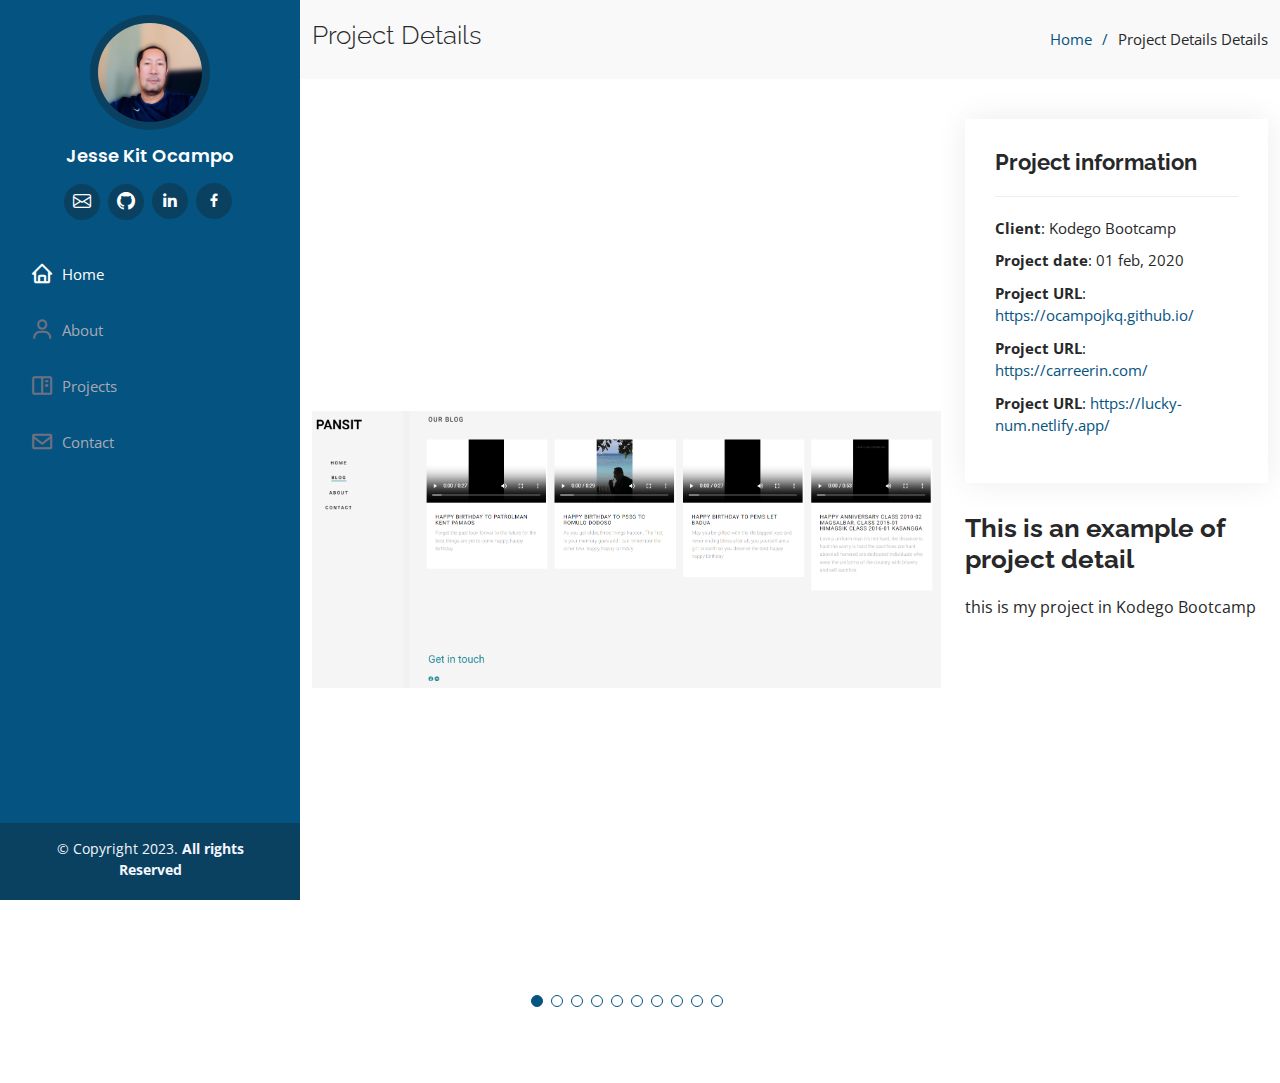
<file: portfolio-details.html>
<!DOCTYPE html>
<html lang="en">

<head>
  <meta charset="utf-8">
  <meta content="width=device-width, initial-scale=1.0" name="viewport">

  <title>Portfolio Details - iPortfolio Bootstrap Template</title>
  <meta content="" name="description">
  <meta content="" name="keywords">

  <!-- Favicons -->
  <link href="assets/img/favicon.png" rel="icon">
  <link href="assets/img/apple-touch-icon.png" rel="apple-touch-icon">

  <!-- Google Fonts -->
  <link href="https://fonts.googleapis.com/css?family=Open+Sans:300,300i,400,400i,600,600i,700,700i|Raleway:300,300i,400,400i,500,500i,600,600i,700,700i|Poppins:300,300i,400,400i,500,500i,600,600i,700,700i" rel="stylesheet">

  <!-- Vendor CSS Files -->
  <link href="assets/vendor/aos/aos.css" rel="stylesheet">
  <link href="assets/vendor/bootstrap/css/bootstrap.min.css" rel="stylesheet">
  <link href="assets/vendor/bootstrap-icons/bootstrap-icons.css" rel="stylesheet">
  <link href="assets/vendor/boxicons/css/boxicons.min.css" rel="stylesheet">
  <link href="assets/vendor/glightbox/css/glightbox.min.css" rel="stylesheet">
  <link href="assets/vendor/swiper/swiper-bundle.min.css" rel="stylesheet">

  <!-- Template Main CSS File -->
  <link href="assets/css/style.css" rel="stylesheet">

  <!-- =======================================================
  * Template Name: iPortfolio
  * Updated: Mar 10 2023 with Bootstrap v5.2.3
  * Template URL: https://bootstrapmade.com/iportfolio-bootstrap-portfolio-websites-template/
  * Author: BootstrapMade.com
  * License: https://bootstrapmade.com/license/
  ======================================================== -->
</head>

<body>

  <!-- ======= Mobile nav toggle button ======= -->
  <i class="bi bi-list mobile-nav-toggle d-xl-none"></i>

  <!-- ======= Header ======= -->
  <header id="header">
    <div class="d-flex flex-column">

      <div class="profile">
        <img src="assets/img/IMG_20230512_111714.png" alt="" class="img-fluid rounded-circle">
        <h1 class="text-light"><a href="index.html">Jesse Kit Ocampo</a></h1>
        <div class="social-links mt-3 text-center">
          <a href="mailto:ocampojessekit1@gmail.com" class="instagram" target="_blank"><i class="bi bi-envelope"></i></a>
          <a href="https://github.com/ocampojkq" class="instagram" target="_blank"><i class="bi bi-github"></i></i></a>
          <a href="https://www.linkedin.com/in/ocampokit/" class="linkedin" target="_blank"><i class="bx bxl-linkedin"></i></a>
         
          <a href="https://www.facebook.com/sspaniardd/" class="facebook" target="_blank"><i class="bx bxl-facebook"></i></a>
          
        </div>
      </div>

      <nav id="navbar" class="nav-menu navbar">
        <ul>
          <li><a href="index.html" class="nav-link scrollto active"><i class="bx bx-home"></i> <span>Home</span></a></li>
          <li><a href="index.html" class="nav-link scrollto"><i class="bx bx-user"></i> <span>About</span></a></li>
         
          <li><a href="index.html" class="nav-link scrollto"><i class="bx bx-book-content"></i> <span>Projects</span></a></li>
        
          <li><a href="index.html" class="nav-link scrollto"><i class="bx bx-envelope"></i> <span>Contact</span></a></li>
      </nav><!-- .nav-menu -->
    </div>
  </header><!-- End Header -->

  <main id="main">

    <!-- ======= Breadcrumbs ======= -->
    <section id="breadcrumbs" class="breadcrumbs">
      <div class="container">

        <div class="d-flex justify-content-between align-items-center">
          <h2>Project Details</h2>
          <ol>
            <li><a href="index.html">Home</a></li>
            <li>Project Details Details</li>
          </ol>
        </div>

      </div>
    </section><!-- End Breadcrumbs -->

    <!-- ======= Portfolio Details Section ======= -->
    <section id="portfolio-details" class="portfolio-details">
      <div class="container">

        <div class="row gy-4">

          <div class="col-lg-8">
            <div class="portfolio-details-slider swiper">
              <div class="swiper-wrapper align-items-center">
                <div class="swiper-slide">
                  <img src="assets/img/blog site and video edited.PNG" alt="">
                </div>
                <div class="swiper-slide">
                  <img src="assets/img/project1.PNG" alt="">
                </div>

                <div class="swiper-slide">
                  <img src="assets/img/project2img2.PNG" alt="">
                </div>

                <div class="swiper-slide">
                  <img src="assets/img/capstoneproject.PNG" alt="">
                </div>
                <div class="swiper-slide">
                  <img src="assets/img/age-calculator.PNG" alt="">
                </div>
                <div class="swiper-slide">
                  <img src="assets/img/qrrrrrrPNG.PNG" alt="">
                </div>
                <div class="swiper-slide">
                  <img src="assets/img/clone-calculator.PNG" alt="">
                </div>
                <div class="swiper-slide">
                  <img src="assets/img/expenses-chart.PNG" alt="">
                </div>

                <div class="swiper-slide">
                  <img src="assets/img/news-homepage.PNG" alt="">
                </div>

                <div class="swiper-slide">
                  <img src="assets/img/todolist.PNG" alt="">
                </div>

              </div>
              <div class="swiper-pagination"></div>
            </div>
          </div>

          <div class="col-lg-4">
            <div class="portfolio-info">
              <h3>Project information</h3>
              <ul>
                
                <li><strong>Client</strong>: Kodego Bootcamp</li>
                <li><strong>Project date</strong>: 01 feb, 2020</li>
                <li><strong>Project URL</strong>: <a href="https://ocampojkq.github.io/" target="_blank">https://ocampojkq.github.io/</a></li>
                <li><strong>Project URL</strong>: <a href="https://ocampojkq.github.io/" target="_blank">https://carreerin.com/</a></li>
                <li><strong>Project URL</strong>: <a href="https://ocampojkq.github.io/" target="_blank">https://lucky-num.netlify.app/</a></li>
              </ul>
            </div>
            <div class="portfolio-description">
              <h2>This is an example of project detail</h2>
              <p>
             this is my project in Kodego Bootcamp
              </p>
            </div>
          </div>

        </div>

      </div>
    </section><!-- End Portfolio Details Section -->

  </main><!-- End #main -->

  <!-- ======= Footer ======= -->
  <footer id="footer">
    <div class="container">
      <div class="copyright">
        &copy; Copyright 2023. <strong><span> All rights Reserved</span></strong>
      </div>
      <div class="credits">
        <!-- All the links in the footer should remain intact. -->
        <!-- You can delete the links only if you purchased the pro version. -->
        <!-- Licensing information: https://bootstrapmade.com/license/ -->
        <!-- Purchase the pro version with working PHP/AJAX contact form: https://bootstrapmade.com/iportfolio-bootstrap-portfolio-websites-template/ -->
        <!-- Designed by <a href="https://bootstrapmade.com/">BootstrapMade</a> -->
      </div>
    </div>
  </footer><!-- End  Footer -->

  <a href="#" class="back-to-top d-flex align-items-center justify-content-center"><i class="bi bi-arrow-up-short"></i></a>

  <!-- Vendor JS Files -->
  <script src="assets/vendor/purecounter/purecounter_vanilla.js"></script>
  <script src="assets/vendor/aos/aos.js"></script>
  <script src="assets/vendor/bootstrap/js/bootstrap.bundle.min.js"></script>
  <script src="assets/vendor/glightbox/js/glightbox.min.js"></script>
  <script src="assets/vendor/isotope-layout/isotope.pkgd.min.js"></script>
  <script src="assets/vendor/swiper/swiper-bundle.min.js"></script>
  <script src="assets/vendor/typed.js/typed.min.js"></script>
  <script src="assets/vendor/waypoints/noframework.waypoints.js"></script>
  <script src="assets/vendor/php-email-form/validate.js"></script>

  <!-- Template Main JS File -->
  <script src="assets/js/main.js"></script>

</body>

</html>
</file>
<file: assets/css/style.css>
/**
* Template Name: iPortfolio
* Updated: Mar 10 2023 with Bootstrap v5.2.3
* Template URL: https://bootstrapmade.com/iportfolio-bootstrap-portfolio-websites-template/
* Author: BootstrapMade.com
* License: https://bootstrapmade.com/license/
*/

/*--------------------------------------------------------------
# General
--------------------------------------------------------------*/
body {
  font-family: "Open Sans", sans-serif;
  color: #272829;
}

a {
  color: #055380;
  text-decoration: none;
}

a:hover {
  color: #055380;
  text-decoration: none;
}

h1,
h2,
h3,
h4,
h5,
h6 {
  font-family: "Raleway", sans-serif;
}

/*--------------------------------------------------------------
# Back to top button
--------------------------------------------------------------*/
.back-to-top {
  position: fixed;
  visibility: hidden;
  opacity: 0;
  right: 15px;
  bottom: 15px;
  z-index: 996;
  background: #055380;
  width: 40px;
  height: 40px;
  border-radius: 50px;
  transition: all 0.4s;
}

.back-to-top i {
  font-size: 28px;
  color: #fff;
  line-height: 0;
}

.back-to-top:hover {
  background: #055380;
  color: #fff;
}

.back-to-top.active {
  visibility: visible;
  opacity: 1;
}

/*--------------------------------------------------------------
# Header
--------------------------------------------------------------*/
#header {
  position: fixed;
  top: 0;
  left: 0;
  bottom: 0;
  width: 300px;
  transition: all ease-in-out 0.5s;
  z-index: 9997;
  transition: all 0.5s;
  padding: 0 15px;
  background: #055380;
  overflow-y: auto;
}



#header .profile img {
  margin: 15px auto;
  display: block;
  width: 120px;
  border: 8px solid #0a4161;
}

#header .profile h1 {
  font-size: 18px;
  margin: 0;
  padding: 0;
  font-weight: 600;
  -moz-text-align-last: center;
  text-align-last: center;
  font-family: "Poppins", sans-serif;
}

#header .profile h1 a,
#header .profile h1 a:hover {
  color: #fff;
  text-decoration: none;
}

#header .profile .social-links a {
  font-size: 18px;
  display: inline-block;
  background: #0a4161;
  color: #fff;
  line-height: 1;
  padding: 8px 0;
  margin-right: 4px;
  border-radius: 50%;
  text-align: center;
  width: 36px;
  height: 36px;
  transition: 0.3s;
}

#header .profile .social-links a:hover {
  background: #055380;
  color: #fff;
  text-decoration: none;
}

#main {
  margin-left: 300px;
}

@media (max-width: 1199px) {
  #header {
    left: -300px;
  }

  #main {
    margin-left: 0;
  }
}

/*--------------------------------------------------------------
# Navigation Menu
--------------------------------------------------------------*/
/* Desktop Navigation */
.nav-menu {
  padding: 30px 0 0 0;
}

.nav-menu * {
  margin: 0;
  padding: 0;
  list-style: none;
}

.nav-menu>ul>li {
  position: relative;
  white-space: nowrap;
}

.nav-menu a,
.nav-menu a:focus {
  display: flex;
  align-items: center;
  color: #a8a9b4;
  padding: 12px 15px;
  margin-bottom: 8px;
  transition: 0.3s;
  font-size: 15px;
}

.nav-menu a i,
.nav-menu a:focus i {
  font-size: 24px;
  padding-right: 8px;
  color: #6f7180;
}

.nav-menu a:hover,
.nav-menu .active,
.nav-menu .active:focus,
.nav-menu li:hover>a {
  text-decoration: none;
  color: #fff;
}

.nav-menu a:hover i,
.nav-menu .active i,
.nav-menu .active:focus i,
.nav-menu li:hover>a i {
  color: #fff;
}

/* Mobile Navigation */
.mobile-nav-toggle {
  position: fixed;
  right: 15px;
  top: 15px;
  z-index: 9998;
  border: 0;
  font-size: 24px;
  transition: all 0.4s;
  outline: none !important;
  background-color: #055380;
  color: #fff;
  width: 40px;
  height: 40px;
  display: inline-flex;
  align-items: center;
  justify-content: center;
  line-height: 0;
  border-radius: 50px;
  cursor: pointer;
}

.mobile-nav-active {
  overflow: hidden;
}

.mobile-nav-active #header {
  left: 0;
}

/*--------------------------------------------------------------
# Hero Section
--------------------------------------------------------------*/
#hero {
  width: 100%;
  height: 100vh;
  /* background: url("../img/ru7VPZHU_2x.jpg") top center; */
  background-size: cover;
}

.hero-container {
  position: relative; /* Ensure the container is positioned relative to its parent */
}

.content-overlay {
  position: absolute; /* Position the overlay content */
  top: 50%; /* Adjust the top position as needed */
  left: 50%; /* Adjust the left position as needed */
  transform: translate(-50%, -50%); /* Center the content horizontally and vertically */
  text-align: center; /* Center the text within the overlay */
  color: #fff; /* Set the text color to white or your desired color */
  z-index: 1; /* Ensure the overlay is positioned above the video */
}

.content-overlay h1,
.content-overlay p,
.content-overlay a {
  margin-bottom: 10px; /* Add some spacing between the elements */
}


#hero:before {
  content: "";
  /* background: rgba(5, 13, 24, 0.3); */
  position: absolute;
  bottom: 0;
  top: 0;
  left: 0;
  right: 0;
  z-index: 1;
}

#hero .hero-container {
  position: relative;
  z-index: 2;
  min-width: 300px;
}

#hero h1 {
  margin: 0 0 10px 0;
  font-size: 64px;
  font-weight: 700;
  line-height: 56px;
  color: #fff;
}

#hero p {
  color: #fff;
  margin-bottom: 50px;
  font-size: 26px;
  font-family: "Poppins", sans-serif;
}

#hero p span {
  color: #fff;
  padding-bottom: 4px;
  letter-spacing: 1px;
  border-bottom: 3px solid #055380;
}



@media (min-width: 1024px) {
  #hero {
    background-attachment: fixed;
  }
}

@media (max-width: 768px) {
  #hero h1 {
    font-size: 28px;
    line-height: 36px;
  }

  #hero h2 {
    font-size: 18px;
    line-height: 24px;
    margin-bottom: 30px;
  }
}

/*--------------------------------------------------------------
# Sections General
--------------------------------------------------------------*/
section {
  padding: 60px 0;
  overflow: hidden;
}

.section-bg {
  background: #f5f8fd;
}

.section-title {
  padding-bottom: 30px;
}

.section-title h2 {
  font-size: 32px;
  font-weight: bold;
  margin-bottom: 20px;
  padding-bottom: 20px;
  position: relative;
  color: #055380;
}

.section-title h2::after {
  content: "";
  position: absolute;
  display: block;
  width: 50px;
  height: 3px;
  background: #055380;
  bottom: 0;
  left: 0;
}

.section-title p {
  margin-bottom: 0;
}

/*--------------------------------------------------------------
# About
--------------------------------------------------------------*/
.about .content h3 {
  font-weight: 700;
  font-size: 26px;
  color: #055380;
}

.about .content ul {
  list-style: none;
  padding: 0;
}

.about .content ul li {
  margin-bottom: 20px;
  display: flex;
  align-items: center;
}

.about .content ul strong {
  margin-right: 10px;
}

.about .content ul i {
  font-size: 16px;
  margin-right: 5px;
  color: #055380;
  line-height: 0;
}

.about .content p:last-child {
  margin-bottom: 0;
}

/*--------------------------------------------------------------
# Facts
--------------------------------------------------------------*/
.facts {
  padding-bottom: 30px;
}

.facts .count-box {
  padding: 30px;
  width: 100%;
}

.facts .count-box i {
  display: block;
  font-size: 44px;
  color: #055380;
  float: left;
  line-height: 0;
}

.facts .count-box span {
  font-size: 48px;
  line-height: 40px;
  display: block;
  font-weight: 700;
  color: #050d18;
  margin-left: 60px;
}

.facts .count-box p {
  padding: 15px 0 0 0;
  margin: 0 0 0 60px;
  font-family: "Raleway", sans-serif;
  font-size: 14px;
  color: #055380;
}

.facts .count-box a {
  font-weight: 600;
  display: block;
  margin-top: 20px;
  color: #055380;
  font-size: 15px;
  font-family: "Poppins", sans-serif;
  transition: ease-in-out 0.3s;
}

.facts .count-box a:hover {
  color: #055380;
}

/*--------------------------------------------------------------
# Akills
--------------------------------------------------------------*/
.skills .progress {
  height: 60px;
  display: block;
  background: none;
  border-radius: 0;
}

.skills .progress .skill {
  padding: 0;
  margin: 0 0 6px 0;
  text-transform: uppercase;
  display: block;
  font-weight: 600;
  font-family: "Poppins", sans-serif;
  color: #050d18;
}

.skills .progress .skill .val {
  float: right;
  font-style: normal;
}

.skills .progress-bar-wrap {
  background: #dce8f8;
  height: 10px;
}

.skills .progress-bar {
  width: 1px;
  height: 10px;
  transition: 0.9s;
 
}
.html{
  background-color: #f06529;
}
.css{
  background-color: #2965f1;;
}
.js{
  background-color: #F0DB4F;;
}
.php{
  background-color: #777BB3;;
}
.bootstrap{
  background-color: #5a23c8;;
}
.react{
  background-color: #61DBFB;;
}
.node{
  background-color: #68A063;;
}
.laravel{
  background-color: #F05340;;
}

.fa-chrome{
color: #055380;
}
/*--------------------------------------------------------------
# Resume
--------------------------------------------------------------*/
.resume .resume-title {
  font-size: 26px;
  font-weight: 700;
  margin-top: 20px;
  margin-bottom: 20px;
  color: #050d18;
}

.resume .resume-item {
  padding: 0 0 20px 20px;
  margin-top: -2px;
  border-left: 2px solid #055380;
  position: relative;
}

.resume .resume-item h4 {
  line-height: 18px;
  font-size: 18px;
  font-weight: 600;
  text-transform: uppercase;
  font-family: "Poppins", sans-serif;
  color: #050d18;
  margin-bottom: 10px;
}

.resume .resume-item h5 {
  font-size: 16px;
  background: #e4edf9;
  padding: 5px 15px;
  display: inline-block;
  font-weight: 600;
  margin-bottom: 10px;
}

.resume .resume-item ul {
  padding-left: 20px;
}

.resume .resume-item ul li {
  padding-bottom: 10px;
}

.resume .resume-item:last-child {
  padding-bottom: 0;
}

.resume .resume-item::before {
  content: "";
  position: absolute;
  width: 16px;
  height: 16px;
  border-radius: 50px;
  left: -9px;
  top: 0;
  background: #fff;
  border: 2px solid #055380;
}

/*--------------------------------------------------------------
# Portfolio
--------------------------------------------------------------*/
.portfolio .portfolio-item {
  margin-bottom: 30px;
}

.portfolio #portfolio-flters {
  padding: 0;
  margin: 0 auto 35px auto;
  list-style: none;
  text-align: center;
  background: #fff;
  border-radius: 50px;
  padding: 2px 15px;
}

.portfolio #portfolio-flters li {
  cursor: pointer;
  display: inline-block;
  padding: 10px 15px 8px 15px;
  font-size: 14px;
  font-weight: 600;
  line-height: 1;
  text-transform: uppercase;
  color: #272829;
  margin-bottom: 5px;
  transition: all 0.3s ease-in-out;
}

.portfolio #portfolio-flters li:hover,
.portfolio #portfolio-flters li.filter-active {
  color: #055380;
}

.portfolio #portfolio-flters li:last-child {
  margin-right: 0;
}

.portfolio .portfolio-wrap {
  transition: 0.3s;
  position: relative;
  overflow: hidden;
  z-index: 1;
}

.portfolio .portfolio-wrap::before {
  content: "";
  background: rgba(255, 255, 255, 0.5);
  position: absolute;
  left: 0;
  right: 0;
  top: 0;
  bottom: 0;
  transition: all ease-in-out 0.3s;
  z-index: 2;
  opacity: 0;
}

.portfolio .portfolio-wrap .portfolio-links {
  opacity: 1;
  left: 0;
  right: 0;
  bottom: -60px;
  z-index: 3;
  position: absolute;
  transition: all ease-in-out 0.3s;
  display: flex;
  justify-content: center;
}

.portfolio .portfolio-wrap .portfolio-links a {
  color: #fff;
  font-size: 28px;
  text-align: center;
  background: #055380;
  transition: 0.3s;
  width: 50%;
}

.portfolio .portfolio-wrap .portfolio-links a:hover {
  background: #055380;
}

.portfolio .portfolio-wrap .portfolio-links a+a {
  border-left: 1px solid #055380;
}

.portfolio .portfolio-wrap:hover::before {
  top: 0;
  left: 0;
  right: 0;
  bottom: 0;
  opacity: 1;
}

.portfolio .portfolio-wrap:hover .portfolio-links {
  opacity: 1;
  bottom: 0;
}

/*--------------------------------------------------------------
# Portfolio Details
--------------------------------------------------------------*/
.portfolio-details {
  padding-top: 40px;
}

.portfolio-details .portfolio-details-slider img {
  width: 100%;
}

.portfolio-details .portfolio-details-slider .swiper-pagination {
  margin-top: 20px;
  position: relative;
}

.portfolio-details .portfolio-details-slider .swiper-pagination .swiper-pagination-bullet {
  width: 12px;
  height: 12px;
  background-color: #fff;
  opacity: 1;
  border: 1px solid #055380;
}

.portfolio-details .portfolio-details-slider .swiper-pagination .swiper-pagination-bullet-active {
  background-color: #055380;
}

.portfolio-details .portfolio-info {
  padding: 30px;
  box-shadow: 0px 0 30px rgba(5, 13, 24, 0.08);
}

.portfolio-details .portfolio-info h3 {
  font-size: 22px;
  font-weight: 700;
  margin-bottom: 20px;
  padding-bottom: 20px;
  border-bottom: 1px solid #eee;
}

.portfolio-details .portfolio-info ul {
  list-style: none;
  padding: 0;
  font-size: 15px;
}

.portfolio-details .portfolio-info ul li+li {
  margin-top: 10px;
}

.portfolio-details .portfolio-description {
  padding-top: 30px;
}

.portfolio-details .portfolio-description h2 {
  font-size: 26px;
  font-weight: 700;
  margin-bottom: 20px;
}

.portfolio-details .portfolio-description p {
  padding: 0;
}

/*--------------------------------------------------------------
# Services
--------------------------------------------------------------*/
.services .icon-box {
  margin-bottom: 20px;
}

.services .icon {
  float: left;
  display: flex;
  align-items: center;
  justify-content: center;
  width: 54px;
  height: 54px;
  background: #055380;
  border-radius: 50%;
  transition: 0.5s;
  border: 1px solid #055380;
}

.services .icon i {
  color: #fff;
  font-size: 24px;
  line-height: 0;
}

.services .icon-box:hover .icon {
  background: #fff;
}

.services .icon-box:hover .icon i {
  color: #149ddd;
}

.services .title {
  margin-left: 80px;
  font-weight: 700;
  margin-bottom: 15px;
  font-size: 18px;
}

.services .title a {
  color: #343a40;
}

.services .title a:hover {
  color: #055380;
}

.services .description {
  margin-left: 80px;
  line-height: 24px;
  font-size: 14px;
}

/*--------------------------------------------------------------
# Testimonials
--------------------------------------------------------------*/
.testimonials .testimonials-carousel,
.testimonials .testimonials-slider {
  overflow: hidden;
}

.testimonials .testimonial-item {
  box-sizing: content-box;
  text-align: center;
  min-height: 320px;
}

.testimonials .testimonial-item .testimonial-img {
  width: 90px;
  border-radius: 50%;
  margin: 0 auto;
}

.testimonials .testimonial-item h3 {
  font-size: 18px;
  font-weight: bold;
  margin: 10px 0 5px 0;
  color: #111;
}

.testimonials .testimonial-item h4 {
  font-size: 14px;
  color: #999;
  margin: 0;
}

.testimonials .testimonial-item .quote-icon-left,
.testimonials .testimonial-item .quote-icon-right {
  color: #c3e8fa;
  font-size: 26px;
}

.testimonials .testimonial-item .quote-icon-left {
  display: inline-block;
  left: -5px;
  position: relative;
}

.testimonials .testimonial-item .quote-icon-right {
  display: inline-block;
  right: -5px;
  position: relative;
  top: 10px;
}

.testimonials .testimonial-item p {
  font-style: italic;
  margin: 0 15px 15px 15px;
  padding: 20px;
  background: #fff;
  position: relative;
  margin-bottom: 35px;
  border-radius: 6px;
  box-shadow: 0px 2px 15px rgba(0, 0, 0, 0.1);
}

.testimonials .testimonial-item p::after {
  content: "";
  width: 0;
  height: 0;
  border-top: 20px solid #fff;
  border-right: 20px solid transparent;
  border-left: 20px solid transparent;
  position: absolute;
  bottom: -20px;
  left: calc(50% - 20px);
}

.testimonials .swiper-pagination {
  margin-top: 20px;
  position: relative;
}

.testimonials .swiper-pagination .swiper-pagination-bullet {
  width: 12px;
  height: 12px;
  background-color: #fff;
  opacity: 1;
  border: 1px solid #055380;
}

.testimonials .swiper-pagination .swiper-pagination-bullet-active {
  background-color: #055380;
}

/*--------------------------------------------------------------
# Contact
--------------------------------------------------------------*/
.contact {
  padding-bottom: 130px;
}

.contact .info {
  padding: 30px;
  background: #fff;
  width: 100%;
  box-shadow: 0 0 24px 0 rgba(0, 0, 0, 0.12);
}

.contact .info i {
  font-size: 20px;
  color: #055380;
  float: left;
  width: 44px;
  height: 44px;
  background: #dff3fc;
  display: flex;
  justify-content: center;
  align-items: center;
  border-radius: 50px;
  transition: all 0.3s ease-in-out;
}

.contact .info h4 {
  padding: 0 0 0 60px;
  font-size: 22px;
  font-weight: 600;
  margin-bottom: 5px;
  color: #050d18;
}

.contact .info p {
  padding: 0 0 10px 60px;
  margin-bottom: 20px;
  font-size: 14px;
  color: #055380;
}

.contact .info .email p {
  padding-top: 5px;
}

.contact .info .social-links {
  padding-left: 60px;
}

.contact .info .social-links a {
  font-size: 18px;
  display: inline-block;
  background: #333;
  color: #fff;
  line-height: 1;
  padding: 8px 0;
  border-radius: 50%;
  text-align: center;
  width: 36px;
  height: 36px;
  transition: 0.3s;
  margin-right: 10px;
}

.contact .info .social-links a:hover {
  background: #055380;
  color: #fff;
}

.contact .info .email:hover i,
.contact .info .address:hover i,
.contact .info .phone:hover i {
  background: #055380;
  color: #fff;
}

.contact .php-email-form {
  width: 100%;
  padding: 30px;
  background: #fff;
  box-shadow: 0 0 24px 0 rgba(0, 0, 0, 0.12);
}

.contact .php-email-form .form-group {
  padding-bottom: 8px;
}

.contact .php-email-form .validate {
  display: none;
  color: red;
  margin: 0 0 15px 0;
  font-weight: 400;
  font-size: 13px;
}

.contact .php-email-form .error-message {
  display: none;
  color: #fff;
  background: #ed3c0d;
  text-align: left;
  padding: 15px;
  font-weight: 600;
}

.contact .php-email-form .error-message br+br {
  margin-top: 25px;
}

.contact .php-email-form .sent-message {
  display: none;
  color: #fff;
  background: #18d26e;
  text-align: center;
  padding: 15px;
  font-weight: 600;
}

.contact .php-email-form .loading {
  display: none;
  background: #fff;
  text-align: center;
  padding: 15px;
}

.contact .php-email-form .loading:before {
  content: "";
  display: inline-block;
  border-radius: 50%;
  width: 24px;
  height: 24px;
  margin: 0 10px -6px 0;
  border: 3px solid #18d26e;
  border-top-color: #eee;
  animation: animate-loading 1s linear infinite;
}

.contact .php-email-form .form-group {
  margin-bottom: 15px;
}

.contact .php-email-form label {
  padding-bottom: 8px;
}

.contact .php-email-form input,
.contact .php-email-form textarea {
  border-radius: 0;
  box-shadow: none;
  font-size: 14px;
}

.contact .php-email-form input {
  height: 44px;
}

.contact .php-email-form textarea {
  padding: 10px 15px;
}

.contact .php-email-form button[type=submit] {
  background: #055380;
  border: 0;
  padding: 10px 24px;
  color: #fff;
  transition: 0.4s;
  border-radius: 4px;
}

.contact .php-email-form button[type=submit]:hover {
  background: #055380;
}

@keyframes animate-loading {
  0% {
    transform: rotate(0deg);
  }

  100% {
    transform: rotate(360deg);
  }
}

/*--------------------------------------------------------------
# Breadcrumbs
--------------------------------------------------------------*/
.breadcrumbs {
  padding: 20px 0;
  background: #f9f9f9;
}

.breadcrumbs h2 {
  font-size: 26px;
  font-weight: 300;
}

.breadcrumbs ol {
  display: flex;
  flex-wrap: wrap;
  list-style: none;
  padding: 0;
  margin: 0;
  font-size: 15px;
}

.breadcrumbs ol li+li {
  padding-left: 10px;
}

.breadcrumbs ol li+li::before {
  display: inline-block;
  padding-right: 10px;
  color: #055380;
  content: "/";
}

@media (max-width: 768px) {
  .breadcrumbs .d-flex {
    display: block !important;
  }

  .breadcrumbs ol {
    display: block;
  }

  .breadcrumbs ol li {
    display: inline-block;
  }
}

/*--------------------------------------------------------------
# Footer
--------------------------------------------------------------*/
#footer {
  padding: 15px;
  color: #f4f6fd;
  font-size: 14px;
  position: fixed;
  left: 0;
  bottom: 0;
  width: 300px;
  z-index: 9999;
  background: #0a4161;
}

#footer .copyright {
  text-align: center;
}

#footer .credits {
  padding-top: 5px;
  text-align: center;
  font-size: 13px;
  color: #eaebf0;
}

@media (max-width: 1199px) {
  #footer {
    position: static;
    width: auto;
    padding-right: 20px 15px;
  }
}



/* rain drops */


/* .raindrop {
  position: fixed;
  top: -20px;
  left: 0;
  width: 3px;
  height: 3px;
}



@keyframes raindropFall {
  0% {
    transform: translateY(-20px);
  }
  100% {
    transform: translateY(100vh);
  }
} */
</file>
